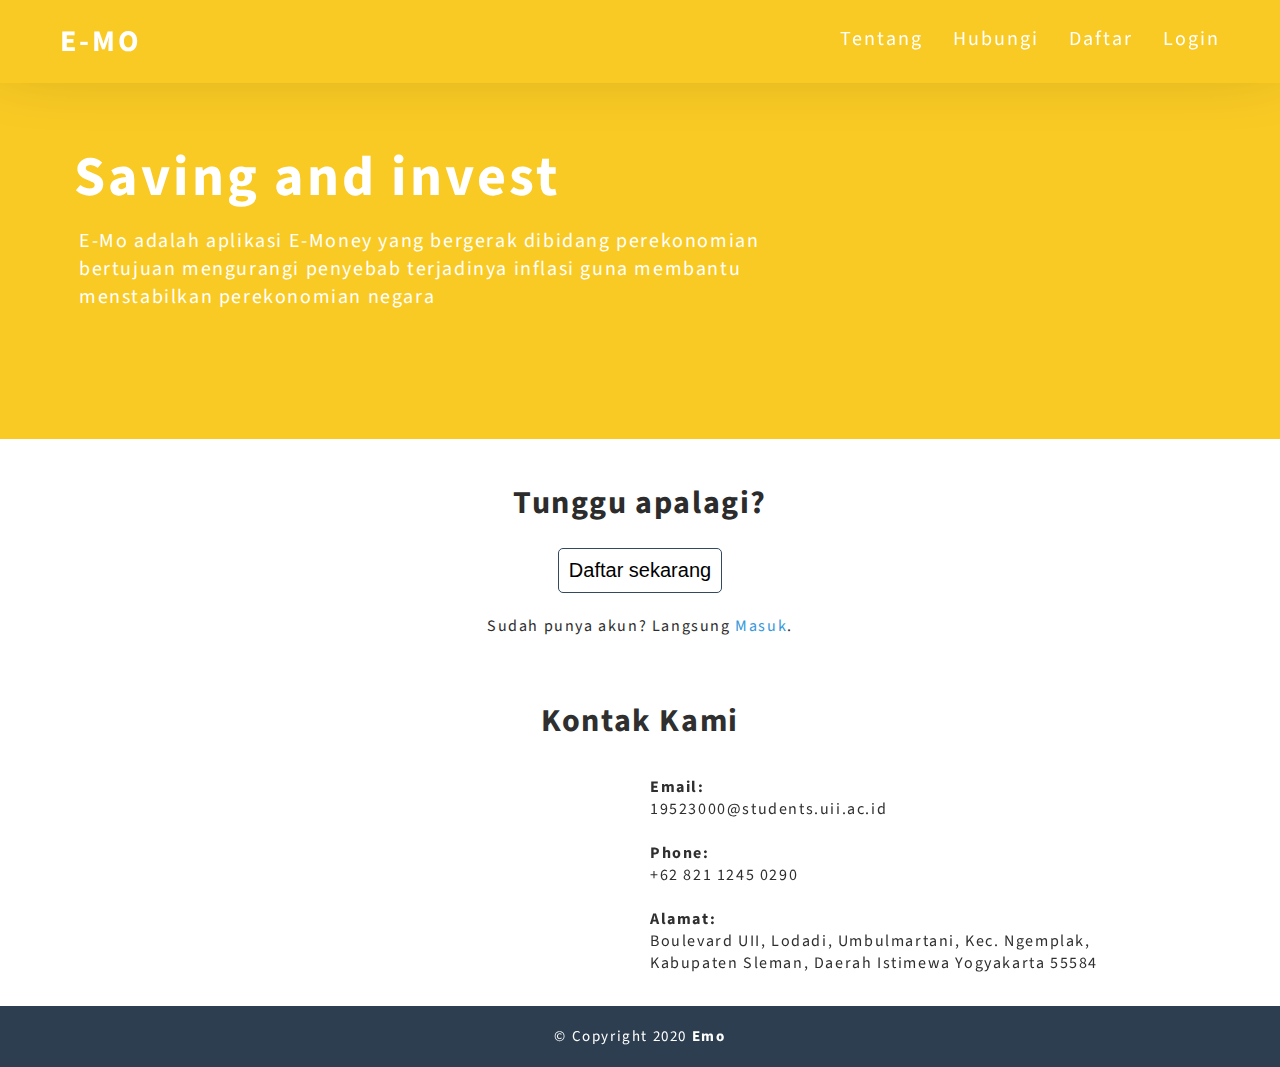
<file: index.html>
<html>
<head>
	<!-- Meta -->
	<meta charset="UTF-8">
	<meta name="viewport" content="width=device-width, initial-scale=1.0">
	<title>Emo</title>
	<link href="css/style.css" rel="stylesheet"/>
	<link rel="stylesheet" href="https://fonts.googleapis.com/css?family=Source+Sans+Pro">
</head>
<body>
	<nav class="primary">
		<div class="title-left">
			E-MO
		</div>
		<div class="menu-right">
			<ul>
				<li ><a href="login.html">Login</a></li>
				<li><a href="#contact">Daftar</a></li>
				<li><a href="#contact">Hubungi</a></li>
				<li><a href="#header">Tentang</a></li>
			</ul>
		</div>
	</nav>
	<div class="section primary" id="header">
		<p class="header-title">Saving and invest</p>
		<p class="subtitle">E-Mo adalah aplikasi E-Money yang bergerak dibidang perekonomian bertujuan mengurangi penyebab terjadinya inflasi guna membantu menstabilkan perekonomian negara</p>
	</div>
	<div class="section" id="join">
		<h1 class="title">Tunggu apalagi?</h1>
		<a href=""><button class="daftar">Daftar sekarang</button></a><br/><br/>
		Sudah punya akun? Langsung <a href="login.html">Masuk</a>.
	</div>
	<div class="section" id="contact">
		<h1 class="title">Kontak Kami</h1>
		<div class="row">
			<div class="column">
				<iframe src="https://www.google.com/maps/embed?pb=!1m18!1m12!1m3!1d3953.9588207732995!2d110.41323911533102!3d-7.687568478249026!2m3!1f0!2f0!3f0!3m2!1i1024!2i768!4f13.1!3m3!1m2!1s0x2e7a5f2453927085%3A0x2ed34ddad1b94c1f!2sUII%20Yogyakarta!5e0!3m2!1sid!2sid!4v1605302680668!5m2!1sid!2sid" width="450" height="200" frameborder="0" style="border:0;" allowfullscreen="" aria-hidden="false" tabindex="0"></iframe>
			</div>
			<div class="column">
				<b>Email:</b><br/>19523000@students.uii.ac.id<br/><br/>
				<b>Phone:</b><br/>+62 821 1245 0290<br/><br/>
				<b>Alamat:</b><br/>Boulevard UII, Lodadi, Umbulmartani, Kec. Ngemplak, Kabupaten Sleman, Daerah Istimewa Yogyakarta 55584
			</div>
		</div>
	</div>
	<footer>
		&copy; Copyright 2020 <b>Emo</b>
	</footer>
	<script src="js/main.js" type="text/javascript"></script>
</body>
</html>
</file>
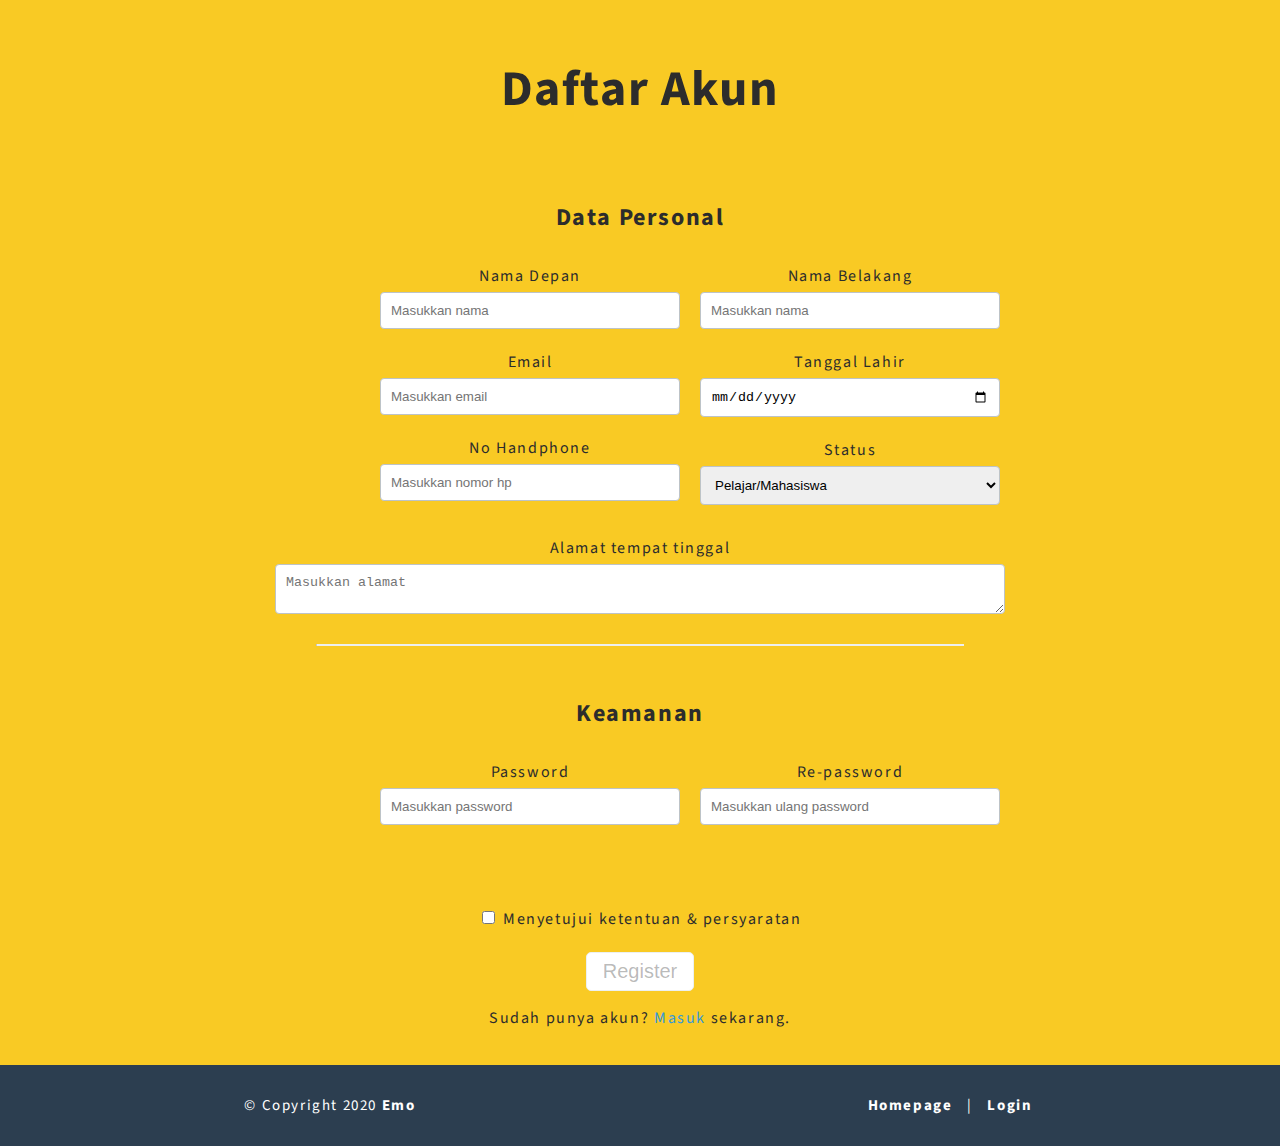
<file: daftar.html>
<html>
<head>
	<!-- Meta -->
	<meta charset="UTF-8">
	<meta name="viewport" content="width=device-width, initial-scale=1.0">
	<title>Daftar - Emo</title>
	<link href="css/style.css" rel="stylesheet"/>
	<link rel="stylesheet" href="https://fonts.googleapis.com/css?family=Source+Sans+Pro">
</head>
<body>
	<div class="section centered primary">
		<h1 class="title bigger">Daftar Akun</h1><br/>
		<h2 class="title">Data Personal</h2>
		<form>
			<div class="row">
				<div class="column" style="margin-left:25%;">
					<label for="first">Nama Depan</label><br/>
					<input type="text" class="input-text" name="first" placeholder="Masukkan nama" required><br/><br/>
					<label for="email">Email</label><br/>
					<input type="email" class="input-text" name="email" placeholder="Masukkan email" required><br/><br/>
					<label for="nohp">No Handphone</label><br/>
					<input type="number" class="input-text" name="nohp" placeholder="Masukkan nomor hp" required><br/><br/>
				</div>
				<div class="column" style="margin-right:25%;">
					<label for="last">Nama Belakang</label><br/>
					<input type="text" class="input-text" name="last" placeholder="Masukkan nama" required><br/><br/>
					<label for="tgllahir">Tanggal Lahir</label><br/>
					<input id="tgllahir" class="input-text" type="date" value="26/08/2001" required><br/><br/>
					<label for="status">Status</label><br/>
					<select class="input-text">
						<option>Pelajar/Mahasiswa</option>
						<option>Bekerja</option>
					</select><br/><br/>
				</div>
			</div>
			<label for="alamat">Alamat tempat tinggal</label><br/>
			<textarea class="input-text" style="width:730px;height:50px;" placeholder="Masukkan alamat" required></textarea><br/><br/>
			<hr/><br/>
			<h2 class="title">Keamanan</h2>
			<div class="row">
				<div class="column" style="margin-left:25%;">
					<label for="password">Password</label><br/>
					<input type="password" class="input-text" name="password" id="password" onkeyup="check();" placeholder="Masukkan password" required><br/><br/>
				</div>
				<div class="column" style="margin-right:25%;">
					<label for="repassword">Re-password</label><br/>
					<input type="password" class="input-text" name="repassword" id="repassword" onkeyup="check();" placeholder="Masukkan ulang password" required><br/><br/>
				</div>
			</div>
			<p id="warnregister" style="color:#f9ca24;font-size:15px;">*Password harus diisi</p>
			<input type="checkbox" id="agreement" name="agreement" onchange="check();" value="1">
			<label for="agreement"> Menyetujui ketentuan & persyaratan</label><br><br/>
			<input type="submit" class="daftar" id="daftarakun" value="Register" style="width:10%;padding:7px;" disabled><br/>
			<p>Sudah punya akun? <a href="login.html">Masuk</a> sekarang.</p>
			</form>
	</div>
	<footer>
	<div class="row">
		<div class="column">
			&copy; Copyright 2020&nbsp;<b>Emo</b>
		</div>
		<div class="column">
			<a href="index.html">Homepage</a> | <a href="login.html">Login</a>
		</div>
	</div>
	</footer>
	<script src="js/main.js" type="text/javascript"></script>
</body>
</html>
</file>
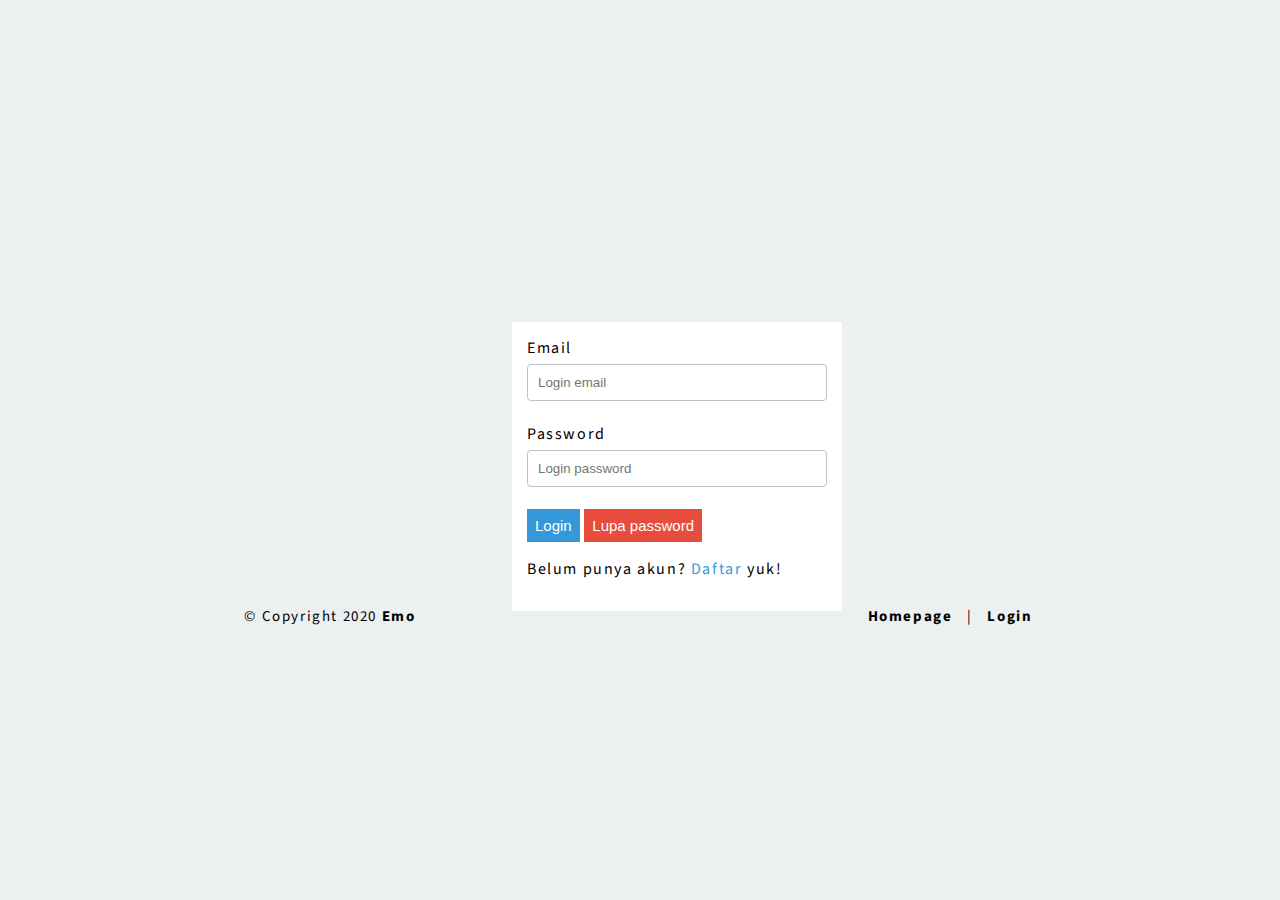
<file: login.html>
<html>
<head>
	<!-- Meta -->
	<meta charset="UTF-8">
	<meta name="viewport" content="width=device-width, initial-scale=1.0">
	<title>Login - Emo</title>
	<link href="css/style.css" rel="stylesheet"/>
	<link rel="stylesheet" href="https://fonts.googleapis.com/css?family=Source+Sans+Pro">
</head>
<body>
	<div class="box">
	
		<label for="email">Email</label><br/>
		<input type="text" id="login-email" name="email" class="input-text" placeholder="Login email" required><br/><br/>
		<label for="password">Password</label><br/>
		<input type="password" id="login-pass" name="password" class="input-text" autocomplete="off" placeholder="Login password" required><br/></br>
		<input type="submit" class="btn btn-masuk" onclick="login();" autocomplete="off" value="Login"/> 
	
	<a href="#"><button class="btn btn-fp" value="Lupa password">Lupa password</button></a>
	<p>Belum punya akun? <a href="daftar.html">Daftar</a> yuk!</p>
	</div>
	<footer class="footer-login">
	<div class="row">
		<div class="column">
			&copy; Copyright 2020&nbsp;<b>Emo</b>
		</div>
		<div class="column">
			<a href="index.html">Homepage</a> | <a href="login.html">Login</a>
		</div>
	</div>
	</footer>
	<script src="js/main.js" type="text/javascript"></script>
</body>
</html>
</file>
<file: css/style.css>
*{
	box-sizing: border-box;
}
html{
	scroll-behavior: smooth;
}
body{
	font-family: 'Source Sans Pro';
	background-color: #ecf0f1;
	height: 100%;
    margin: 0;
    padding: 0;
	letter-spacing: 0.1em;
}
a{
	text-decoration: none;
	color: #3498db;
}
a:active{
	text-decoration: none;
}
a:link{
	text-decoration: none;
}
nav{
	width:100%;
	padding:5px;
	position:fixed;
	-webkit-box-shadow: 0px -37px 78px -1px rgba(0,0,0,0.37);
	-moz-box-shadow: 0px -37px 78px -1px rgba(0,0,0,0.37);
	box-shadow: 0px -37px 78px -1px rgba(0,0,0,0.37);
}
footer{
	width: 100% auto;
	padding: 20px;
	background: #2c3e50;
	color:white;
	text-align:center;
	font-size:15px;
	
}
footer a{
	color:white;
	font-weight:bold;
	padding: 0px 10px;
}
textarea{
	height:100px;
}
hr{
	border-top: 1px solid #ecf0f1;
	width:60%;
}
input[type=date], input[type=submit], button{
	cursor:hand;
}
#header{
	padding: 10% 5% 10% 5%;
	color: white;
}
#contact{
	color:#2f2f2f;
	background: #white;
}
#join{
	text-align:center;
}
.footer-login{
	position:absolute; 
	margin-top:45%; 
	background:none;
	color:black; 
	width: 100%
}
.footer-login a{
	color:black;
}
.input-text{
	padding:10px;
	border:1px solid #bdc3c7;
	border-radius:4px;
	margin-top:5px;
	width:300px;
}
.box{
  position:absolute;
  top:50%;
  left:50%;
  margin-top:-10%; 
  margin-left:-10%;
  background:white;
  padding:15px;
}
.daftar{
	border: 1.5px solid #34495e;
	border-radius:5px;
	background-color: #fff;
	font-size:20px;
	padding:10px;
}
.button:disabled, input[type=submit]:disabled{
border: 1px solid #ecf0f1;
}
.daftar:hover{
	cursor: hand;
}
.daftar:active{
	border: 1.5px solid #34495e;
}
.title-left{
	float:left;
	padding: 15px;
	margin-left:40px;
	font-size:30px;
	font-weight:bold;
	letter-spacing: 3px;
	color: white;
}
.menu-right ul{
	list-style-type: none;
	margin: 0;
	padding: 0 40px 0 0;
	overflow: hidden;
	display: block;
}
.menu-right ul li{
	display: list-item;
	float:right;
	padding: 15px;
	border-bottom: 3px solid transparent;
	margin-top: 5px;
}
.menu-right ul li a{
	color: white;
	font-size:20px;
	letter-spacing: 2px;
}
.menu-right ul li:hover{
	border-bottom: 3px solid white;
	color: #ecf0f1;
}
.section{
	color: #2c2c2c;
	width:100% auto;
	background:white;
	padding: 20px 100px;
}
.header-title{
	font-size:56px;
	padding: 10px;
	margin: 0px;
	font-weight: bold;
	letter-spacing: 3px;
}
.subtitle{
	font-size:20px;
	padding: 0px;
	margin: 0 0 0 15px;
	width: 700px;
}
.primary{
	background: #f9ca24;
}
.title{
	text-align:center;
}
.row {
  display: flex;

}
.column {
  flex: 50%;
  padding: 10px;
}
.centered{
	text-align:center;
}
.bigger{
	font-size: 50px;
}
.btn{
	padding: 8px;
	width:auto;
	font-size:15px;
	border: none;
	color:white;
}
.btn-masuk{
	background: #3498db;
}
.btn-fp{
	background: #e74c3c;
}
.sidenav {
  height: 100%;
  width: 250px;
  position: fixed;
  z-index: 1;
  top: 0;
  left: 0;
  background-color: #ecf0f1;
  overflow-x: hidden;
  padding: 20px 15px 3px 25px;
}

.profile-img{
text-align:center;
width: 120px;
height: 120px;
border:3px solid #f1c40f;
border-radius:50%;
margin-left:20%;
margin-top:20px;
}

.sidenav a {
  text-decoration: none;
  font-size: 20px;
  color: #000;
  display: block;
  margin-top:10px;
  border-left: 2px solid transparent;
  padding-left:5px;
}

.sidenav a:hover {
  border-left: 2px solid #34495e;
}
.main {
  margin-left: 250px; 
  font-size: 28px;
  padding: 10px 20px;
  margin-top:50px;
}
@media screen and (max-height: 450px) {
  .sidenav {padding-top: 15px;}
  .sidenav a {font-size: 18px;}
}
</file>
